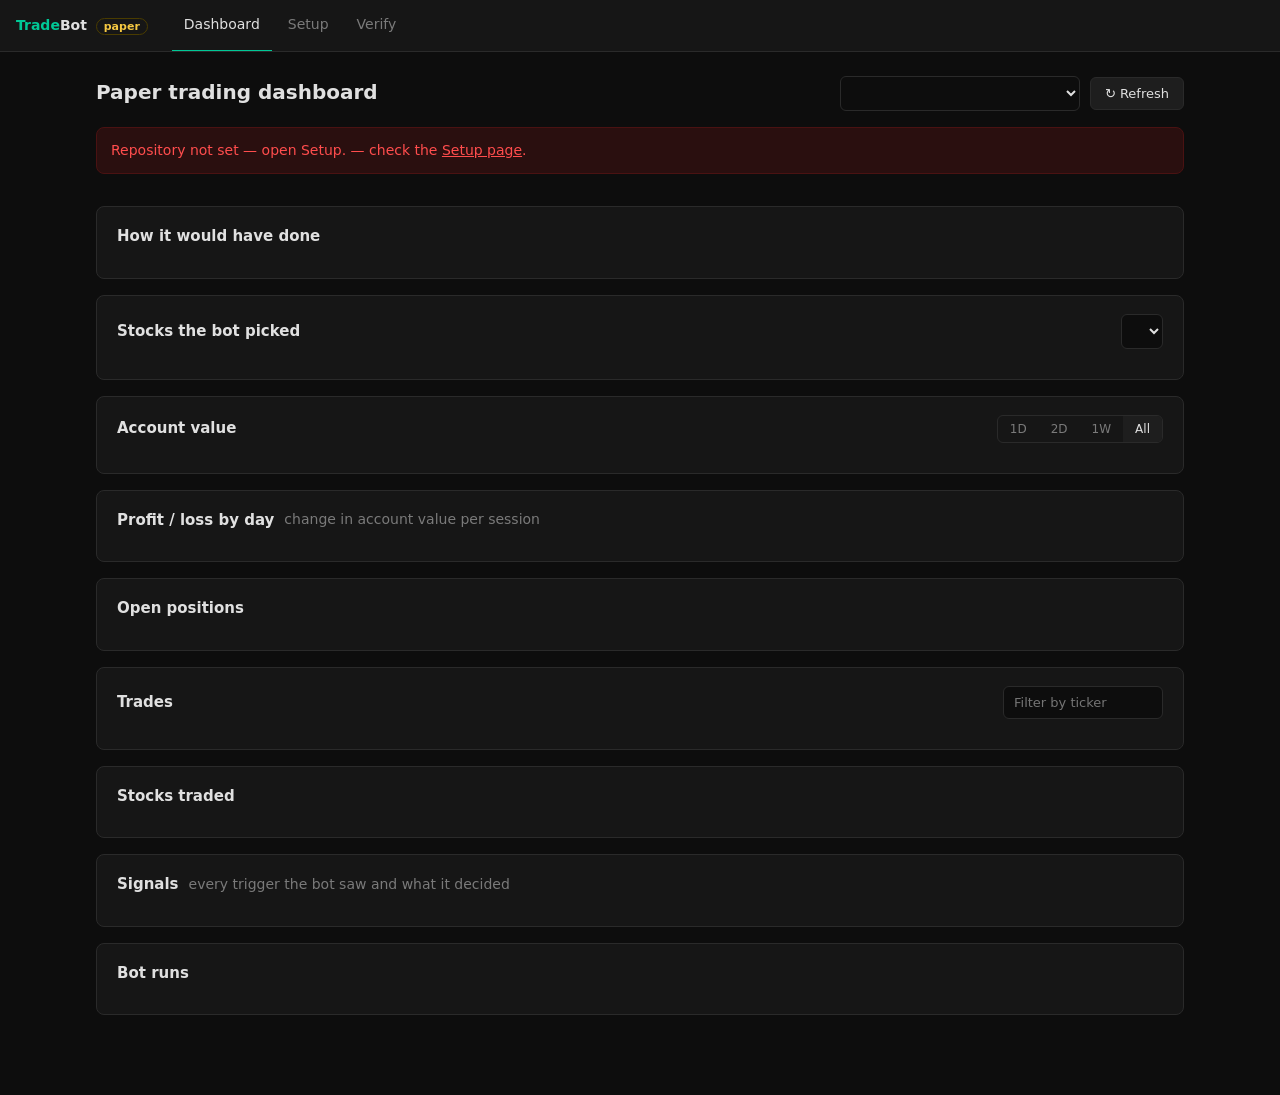
<file: index.html>
<!doctype html>
<html lang="en">
<head>
  <meta charset="utf-8">
  <meta name="viewport" content="width=device-width, initial-scale=1">
  <meta http-equiv="Content-Security-Policy" content="default-src 'self'; script-src 'self' https://cdn.jsdelivr.net https://accounts.google.com; connect-src 'self' https://api.github.com https://raw.githubusercontent.com https://www.googleapis.com https://oauth2.googleapis.com https://cdn.jsdelivr.net https://accounts.google.com; frame-src https://accounts.google.com; style-src 'self' 'unsafe-inline' https://accounts.google.com; img-src 'self' data:; object-src 'none'; base-uri 'none'; form-action 'none'">
  <meta name="referrer" content="no-referrer">
  <title>TradeBot Paper Dashboard</title>
  <link rel="stylesheet" href="assets/style.css">
</head>
<body>
  <nav id="nav"></nav>
  <main>
    <div class="toolbar">
      <div>
        <h1>Paper trading dashboard</h1>
        <p class="subtitle" id="sub" style="margin:0">Loading…</p>
      </div>
      <div class="spacer"></div>
      <select id="scope" style="width:auto;min-width:240px" aria-label="Which results to show"></select>
      <button class="btn" id="refresh">↻ Refresh</button>
    </div>

    <div id="notices"></div>

    <section class="kpis" id="kpis"></section>

    <div class="card">
      <div class="card-head"><h2>How it would have done</h2><span class="muted" id="period-note"></span></div>
      <div id="periods"></div>
    </div>

    <div class="card">
      <div class="card-head">
        <h2>Stocks the bot picked</h2><span class="muted" id="picks-note"></span><div class="spacer"></div>
        <select id="pick-day" style="width:auto" aria-label="Day"></select>
      </div>
      <div id="picks"></div>
    </div>

    <div class="card">
      <div class="card-head">
        <h2>Account value</h2><div class="spacer"></div>
        <div class="seg" id="range">
          <button data-n="1">1D</button><button data-n="2">2D</button><button data-n="5">1W</button><button data-n="0" class="on">All</button>
        </div>
      </div>
      <div class="chart-host" id="equity-chart"></div>
    </div>

    <div class="card">
      <div class="card-head"><h2>Profit / loss by day</h2><span class="muted">change in account value per session</span></div>
      <div class="chart-host" id="daily-chart"></div>
    </div>

    <div class="card">
      <div class="card-head"><h2>Open positions</h2></div>
      <div id="positions"></div>
    </div>

    <div class="card">
      <div class="card-head">
        <h2>Trades</h2><div class="spacer"></div>
        <input type="text" id="filter" placeholder="Filter by ticker" style="width:160px">
      </div>
      <div id="trades"></div>
    </div>

    <div class="card">
      <div class="card-head"><h2>Stocks traded</h2></div>
      <div id="stocks"></div>
    </div>

    <div class="card">
      <div class="card-head"><h2>Signals</h2><span class="muted">every trigger the bot saw and what it decided</span></div>
      <div id="signals"></div>
    </div>

    <div class="card">
      <div class="card-head"><h2>Bot runs</h2></div>
      <div id="runs"></div>
    </div>
  </main>
  <script type="module" src="assets/dashboard.js"></script>
</body>
</html>
</file>
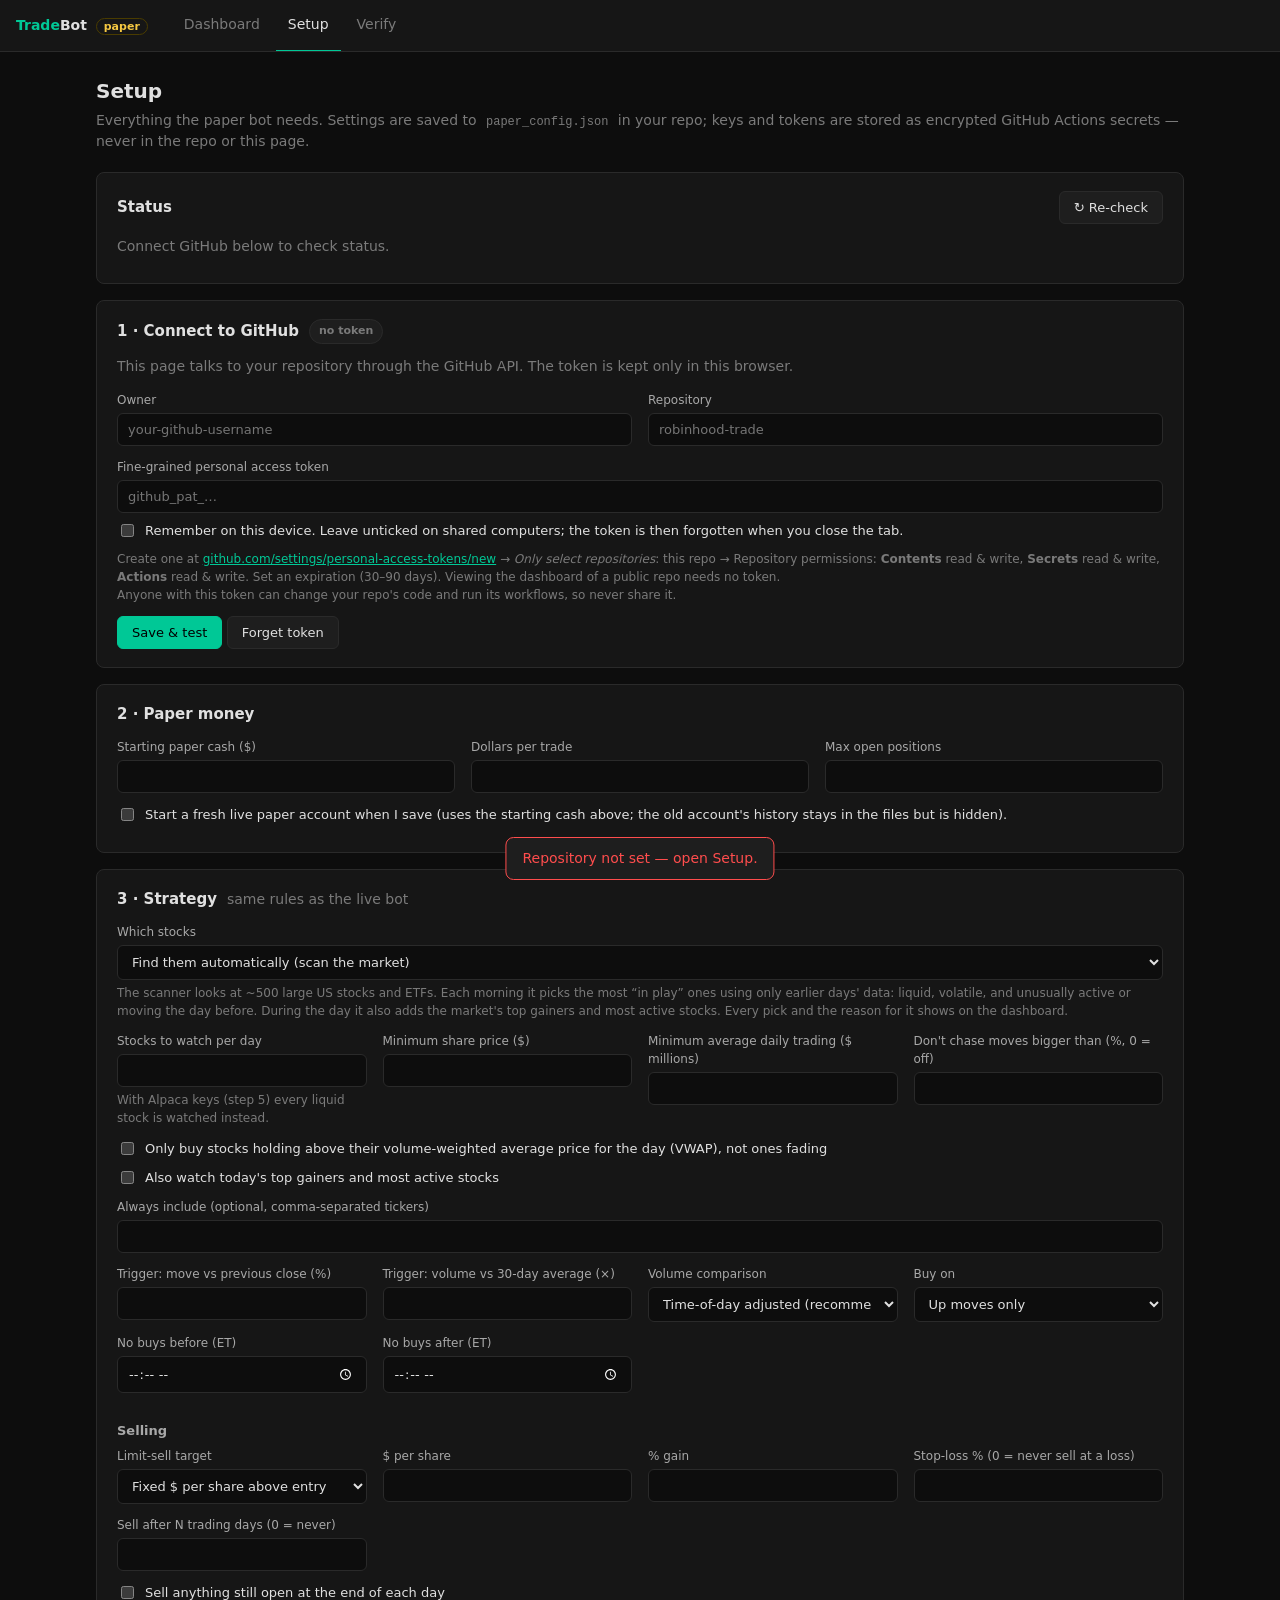
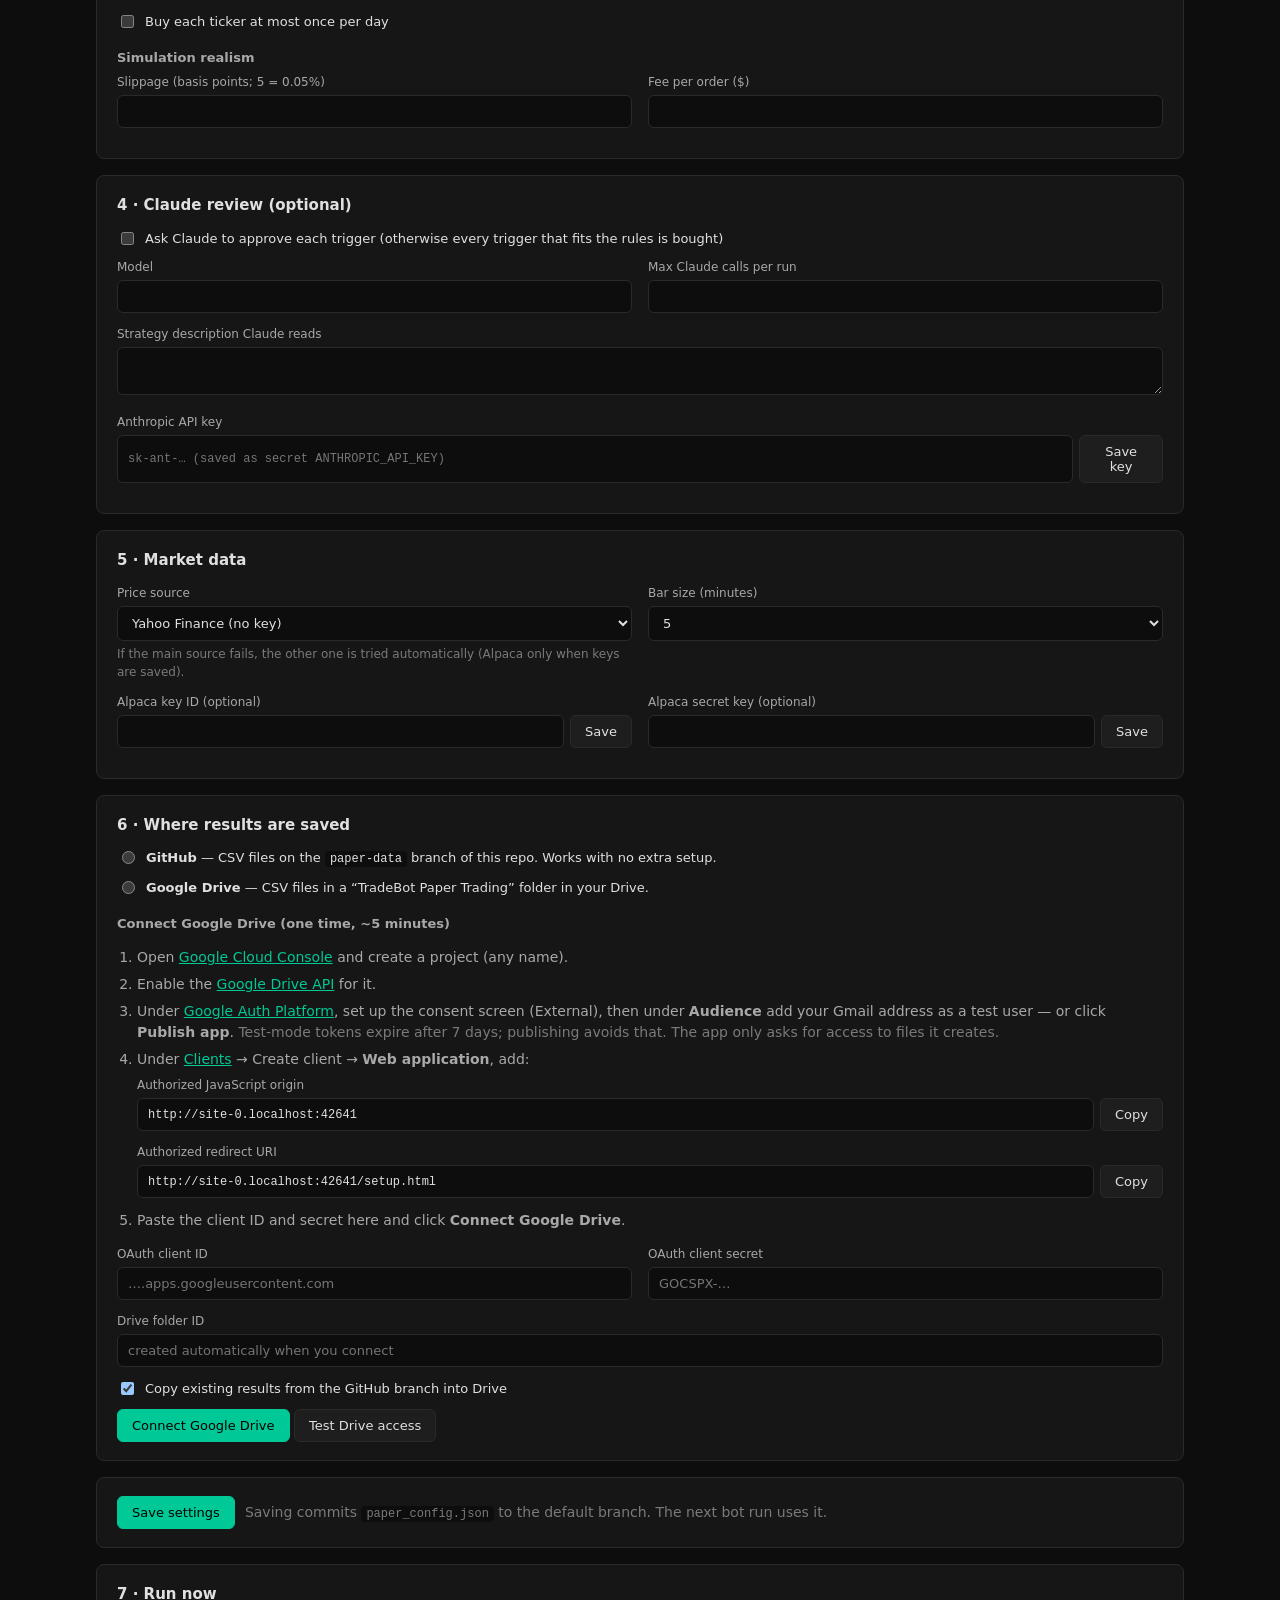
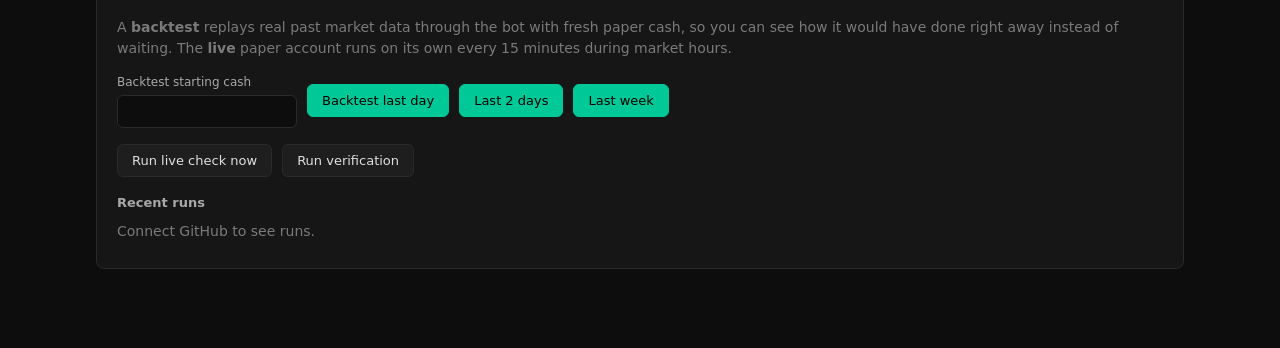
<file: setup.html>
<!doctype html>
<html lang="en">
<head>
  <meta charset="utf-8">
  <meta name="viewport" content="width=device-width, initial-scale=1">
  <meta http-equiv="Content-Security-Policy" content="default-src 'self'; script-src 'self' https://cdn.jsdelivr.net https://accounts.google.com; connect-src 'self' https://api.github.com https://raw.githubusercontent.com https://www.googleapis.com https://oauth2.googleapis.com https://cdn.jsdelivr.net https://accounts.google.com; frame-src https://accounts.google.com; style-src 'self' 'unsafe-inline' https://accounts.google.com; img-src 'self' data:; object-src 'none'; base-uri 'none'; form-action 'none'">
  <meta name="referrer" content="no-referrer">
  <title>TradeBot Paper Setup</title>
  <link rel="stylesheet" href="assets/style.css">
</head>
<body>
  <nav id="nav"></nav>
  <main>
    <h1>Setup</h1>
    <p class="subtitle">Everything the paper bot needs. Settings are saved to <code>paper_config.json</code> in your repo; keys and
      tokens are stored as encrypted GitHub Actions secrets — never in the repo or this page.</p>

    <div class="card">
      <div class="card-head"><h2>Status</h2><div class="spacer"></div><button class="btn" id="recheck">↻ Re-check</button></div>
      <div id="status"><p class="empty">Connect GitHub below to check status.</p></div>
    </div>

    <!-- 1. GitHub -->
    <div class="card">
      <div class="card-head"><h2>1 · Connect to GitHub</h2><span id="gh-badge"></span></div>
      <p class="muted" style="margin-top:0">This page talks to your repository through the GitHub API. The token is kept only in this browser.</p>
      <div class="grid2">
        <div class="field"><label for="gh-owner">Owner</label><input type="text" id="gh-owner" placeholder="your-github-username"></div>
        <div class="field"><label for="gh-repo">Repository</label><input type="text" id="gh-repo" placeholder="robinhood-trade"></div>
      </div>
      <div class="field">
        <label for="gh-token">Fine-grained personal access token</label>
        <input type="password" id="gh-token" placeholder="github_pat_…" autocomplete="off">
        <label class="check" style="margin-top:8px"><input type="checkbox" id="gh-remember">
          <span>Remember on this device. Leave unticked on shared computers; the token is then forgotten when you close the tab.</span></label>
        <div class="hint">Create one at <a href="https://github.com/settings/personal-access-tokens/new" target="_blank" rel="noopener">github.com/settings/personal-access-tokens/new</a>
          → <i>Only select repositories</i>: this repo → Repository permissions: <b>Contents</b> read &amp; write, <b>Secrets</b> read &amp; write,
          <b>Actions</b> read &amp; write. Set an expiration (30–90 days). Viewing the dashboard of a public repo needs no token.
          <br>Anyone with this token can change your repo's code and run its workflows, so never share it.</div>
      </div>
      <button class="btn primary" id="gh-save">Save &amp; test</button>
      <button class="btn" id="gh-forget">Forget token</button>
    </div>

    <form id="cfg-form">
    <!-- 2. Account -->
    <div class="card">
      <div class="card-head"><h2>2 · Paper money</h2><span class="muted" id="acct-id"></span></div>
      <div class="grid2">
        <div class="field"><label for="starting_cash">Starting paper cash ($)</label>
          <input type="number" id="starting_cash" data-path="account.starting_cash" min="100" step="100"></div>
        <div class="field"><label for="position_size">Dollars per trade</label>
          <input type="number" id="position_size" data-path="strategy.position_size" min="1" step="10"></div>
        <div class="field"><label for="max_open_positions">Max open positions</label>
          <input type="number" id="max_open_positions" data-path="strategy.max_open_positions" min="1" step="1"></div>
      </div>
      <label class="check"><input type="checkbox" id="reset-account">
        <span>Start a fresh live paper account when I save (uses the starting cash above; the old account's history stays in the files but is hidden).</span></label>
    </div>

    <!-- 3. Strategy -->
    <div class="card">
      <div class="card-head"><h2>3 · Strategy</h2><span class="muted">same rules as the live bot</span></div>
      <div class="field"><label for="universe">Which stocks</label>
        <select id="universe" data-path="strategy.universe">
          <option value="market">Find them automatically (scan the market)</option>
          <option value="watchlist">Only my watchlist</option>
        </select>
        <div class="hint">The scanner looks at ~500 large US stocks and ETFs. Each morning it picks the most “in play” ones using only
          earlier days' data: liquid, volatile, and unusually active or moving the day before. During the day it also adds the
          market's top gainers and most active stocks. Every pick and the reason for it shows on the dashboard.</div></div>
      <div class="grid2" id="scan-fields">
        <div class="field"><label for="scan_size">Stocks to watch per day</label>
          <input type="number" id="scan_size" data-path="strategy.scan_size" min="5" max="150" step="5">
          <div class="hint">With Alpaca keys (step 5) every liquid stock is watched instead.</div></div>
        <div class="field"><label for="min_price">Minimum share price ($)</label>
          <input type="number" id="min_price" data-path="strategy.min_price" min="1" step="1"></div>
        <div class="field"><label for="min_adv">Minimum average daily trading ($ millions)</label>
          <input type="number" id="min_adv" data-path="strategy.min_avg_dollar_volume" data-scale="1000000" min="1" step="5"></div>
        <div class="field"><label for="max_change_pct">Don't chase moves bigger than (%, 0 = off)</label>
          <input type="number" id="max_change_pct" data-path="strategy.max_change_pct" min="0" step="1"></div>
      </div>
      <label class="check"><input type="checkbox" id="require_above_vwap" data-path="strategy.require_above_vwap">
        <span>Only buy stocks holding above their volume-weighted average price for the day (VWAP), not ones fading</span></label>
      <label class="check"><input type="checkbox" id="include_movers" data-path="strategy.include_market_movers">
        <span>Also watch today's top gainers and most active stocks</span></label>
      <div class="field"><label for="watchlist" id="watchlist-label">Always include (optional, comma-separated tickers)</label>
        <input type="text" id="watchlist" data-path="strategy.watchlist" data-type="list"></div>
      <div class="grid2">
        <div class="field"><label for="min_change_pct">Trigger: move vs previous close (%)</label>
          <input type="number" id="min_change_pct" data-path="strategy.min_change_pct" step="0.1"></div>
        <div class="field"><label for="min_volume_multiplier">Trigger: volume vs 30-day average (×)</label>
          <input type="number" id="min_volume_multiplier" data-path="strategy.min_volume_multiplier" step="0.1"></div>
        <div class="field"><label for="volume_mode">Volume comparison</label>
          <select id="volume_mode" data-path="strategy.volume_mode">
            <option value="prorated">Time-of-day adjusted (recommended)</option>
            <option value="full_day">Today so far vs full-day average (original bot)</option>
          </select></div>
        <div class="field"><label for="direction">Buy on</label>
          <select id="direction" data-path="strategy.direction">
            <option value="up">Up moves only</option><option value="both">Up and down moves</option>
          </select></div>
        <div class="field"><label for="entry_start">No buys before (ET)</label>
          <input type="time" id="entry_start" data-path="strategy.entry_start"></div>
        <div class="field"><label for="last_entry_time">No buys after (ET)</label>
          <input type="time" id="last_entry_time" data-path="strategy.last_entry_time"></div>
      </div>
      <h3>Selling</h3>
      <div class="grid2">
        <div class="field"><label for="sell_mode">Limit-sell target</label>
          <select id="sell_mode" data-path="strategy.sell_mode">
            <option value="dollar">Fixed $ per share above entry</option>
            <option value="percent">Fixed % above entry</option>
            <option value="claude">Let Claude pick (needs Claude on)</option>
          </select></div>
        <div class="field"><label for="profit_target">$ per share</label>
          <input type="number" id="profit_target" data-path="strategy.profit_target" step="0.1"></div>
        <div class="field"><label for="sell_percent">% gain</label>
          <input type="number" id="sell_percent" data-path="strategy.sell_percent" step="0.1"></div>
        <div class="field"><label for="stop_loss_pct">Stop-loss % (0 = never sell at a loss)</label>
          <input type="number" id="stop_loss_pct" data-path="strategy.stop_loss_pct" step="0.5" min="0"></div>
        <div class="field"><label for="max_hold_days">Sell after N trading days (0 = never)</label>
          <input type="number" id="max_hold_days" data-path="strategy.max_hold_days" step="1" min="0"></div>
      </div>
      <label class="check"><input type="checkbox" id="close_at_eod" data-path="strategy.close_at_eod">
        <span>Sell anything still open at the end of each day</span></label>
      <label class="check"><input type="checkbox" id="one_entry" data-path="strategy.one_entry_per_ticker_per_day">
        <span>Buy each ticker at most once per day</span></label>
      <h3>Simulation realism</h3>
      <div class="grid2">
        <div class="field"><label for="slippage_bps">Slippage (basis points; 5 = 0.05%)</label>
          <input type="number" id="slippage_bps" data-path="execution.slippage_bps" step="1" min="0"></div>
        <div class="field"><label for="fee_per_trade">Fee per order ($)</label>
          <input type="number" id="fee_per_trade" data-path="execution.fee_per_trade" step="0.01" min="0"></div>
      </div>
    </div>

    <!-- 4. Claude -->
    <div class="card">
      <div class="card-head"><h2>4 · Claude review (optional)</h2><span id="claude-badge"></span></div>
      <label class="check"><input type="checkbox" id="use_claude" data-path="strategy.use_claude">
        <span>Ask Claude to approve each trigger (otherwise every trigger that fits the rules is bought)</span></label>
      <div class="grid2">
        <div class="field"><label for="claude_model">Model</label>
          <input type="text" id="claude_model" data-path="strategy.claude_model"></div>
        <div class="field"><label for="claude_max">Max Claude calls per run</label>
          <input type="number" id="claude_max" data-path="strategy.claude_max_calls_per_run" min="1"></div>
      </div>
      <div class="field"><label for="strategy_text">Strategy description Claude reads</label>
        <textarea id="strategy_text" data-path="strategy.strategy_text" rows="2"></textarea></div>
      <div class="field"><label for="anthropic-key">Anthropic API key</label>
        <div class="copy"><input type="password" id="anthropic-key" placeholder="sk-ant-… (saved as secret ANTHROPIC_API_KEY)" autocomplete="off">
          <button class="btn" type="button" data-secret="ANTHROPIC_API_KEY" data-input="anthropic-key">Save key</button></div></div>
    </div>

    <!-- 5. Market data -->
    <div class="card">
      <div class="card-head"><h2>5 · Market data</h2></div>
      <div class="grid2">
        <div class="field"><label for="provider">Price source</label>
          <select id="provider" data-path="market_data.provider">
            <option value="yahoo">Yahoo Finance (no key)</option>
            <option value="alpaca">Alpaca (free key, IEX feed)</option>
          </select>
          <div class="hint">If the main source fails, the other one is tried automatically (Alpaca only when keys are saved).</div></div>
        <div class="field"><label for="interval">Bar size (minutes)</label>
          <select id="interval" data-path="market_data.interval_minutes" data-type="number">
            <option value="5">5</option><option value="15">15</option>
          </select></div>
      </div>
      <div class="grid2">
        <div class="field"><label for="alpaca-id">Alpaca key ID (optional)</label>
          <div class="copy"><input type="password" id="alpaca-id" autocomplete="off">
            <button class="btn" type="button" data-secret="ALPACA_API_KEY_ID" data-input="alpaca-id">Save</button></div></div>
        <div class="field"><label for="alpaca-secret">Alpaca secret key (optional)</label>
          <div class="copy"><input type="password" id="alpaca-secret" autocomplete="off">
            <button class="btn" type="button" data-secret="ALPACA_API_SECRET_KEY" data-input="alpaca-secret">Save</button></div></div>
      </div>
    </div>

    <!-- 6. Storage -->
    <div class="card">
      <div class="card-head"><h2>6 · Where results are saved</h2><span id="storage-badge"></span></div>
      <label class="check"><input type="radio" name="backend" value="github" data-path="storage.backend">
        <span><b>GitHub</b> — CSV files on the <code>paper-data</code> branch of this repo. Works with no extra setup.</span></label>
      <label class="check"><input type="radio" name="backend" value="drive" data-path="storage.backend">
        <span><b>Google Drive</b> — CSV files in a “TradeBot Paper Trading” folder in your Drive.</span></label>

      <div id="drive-setup" style="margin-top:12px">
        <h3>Connect Google Drive (one time, ~5 minutes)</h3>
        <ol class="steps">
          <li>Open <a href="https://console.cloud.google.com/projectcreate" target="_blank" rel="noopener">Google Cloud Console</a> and create a project (any name).</li>
          <li>Enable the <a href="https://console.cloud.google.com/apis/library/drive.googleapis.com" target="_blank" rel="noopener">Google Drive API</a> for it.</li>
          <li>Under <a href="https://console.cloud.google.com/auth/branding" target="_blank" rel="noopener">Google Auth Platform</a>, set up the consent screen
            (External), then under <b>Audience</b> add your Gmail address as a test user — or click <b>Publish app</b>.
            <span class="muted">Test-mode tokens expire after 7 days; publishing avoids that. The app only asks for access to files it creates.</span></li>
          <li>Under <a href="https://console.cloud.google.com/auth/clients" target="_blank" rel="noopener">Clients</a> → Create client → <b>Web application</b>, add:
            <div class="field" style="margin-top:6px"><label>Authorized JavaScript origin</label>
              <div class="copy"><input type="text" id="origin" readonly><button class="btn" type="button" data-copy="origin">Copy</button></div></div>
            <div class="field"><label>Authorized redirect URI</label>
              <div class="copy"><input type="text" id="redirect" readonly><button class="btn" type="button" data-copy="redirect">Copy</button></div></div></li>
          <li>Paste the client ID and secret here and click <b>Connect Google Drive</b>.</li>
        </ol>
        <div class="grid2">
          <div class="field"><label for="g-client-id">OAuth client ID</label>
            <input type="text" id="g-client-id" data-path="storage.google_client_id" placeholder="….apps.googleusercontent.com"></div>
          <div class="field"><label for="g-client-secret">OAuth client secret</label>
            <input type="password" id="g-client-secret" placeholder="GOCSPX-…" autocomplete="off"></div>
        </div>
        <div class="field"><label for="g-folder">Drive folder ID</label>
          <input type="text" id="g-folder" data-path="storage.drive_folder_id" placeholder="created automatically when you connect">
          <div class="hint" id="g-folder-link"></div></div>
        <label class="check"><input type="checkbox" id="g-copy" checked>
          <span>Copy existing results from the GitHub branch into Drive</span></label>
        <button class="btn primary" type="button" id="g-connect">Connect Google Drive</button>
        <button class="btn" type="button" id="g-test">Test Drive access</button>
      </div>
    </div>

    <div class="card">
      <div class="toolbar" style="margin:0">
        <button class="btn primary" type="button" id="save-cfg">Save settings</button>
        <span class="muted" id="save-note">Saving commits <code>paper_config.json</code> to the default branch. The next bot run uses it.</span>
      </div>
    </div>
    </form>

    <!-- 7. Run -->
    <div class="card">
      <div class="card-head"><h2>7 · Run now</h2></div>
      <p class="muted" style="margin-top:0">A <b>backtest</b> replays real past market data through the bot with fresh paper cash, so you can see how it
        would have done right away instead of waiting. The <b>live</b> paper account runs on its own every 15 minutes during market hours.</p>
      <div class="toolbar">
        <div class="field" style="margin:0;width:180px"><label for="bt-cash">Backtest starting cash</label>
          <input type="number" id="bt-cash" min="100" step="100"></div>
        <button class="btn primary" type="button" data-bt="1">Backtest last day</button>
        <button class="btn primary" type="button" data-bt="2">Last 2 days</button>
        <button class="btn primary" type="button" data-bt="5">Last week</button>
      </div>
      <div class="toolbar">
        <button class="btn" type="button" id="run-live">Run live check now</button>
        <button class="btn" type="button" id="run-verify">Run verification</button>
      </div>
      <h3>Recent runs</h3>
      <div id="runs"><p class="empty">Connect GitHub to see runs.</p></div>
    </div>
  </main>
  <script type="module" src="assets/setup.js"></script>
</body>
</html>
</file>
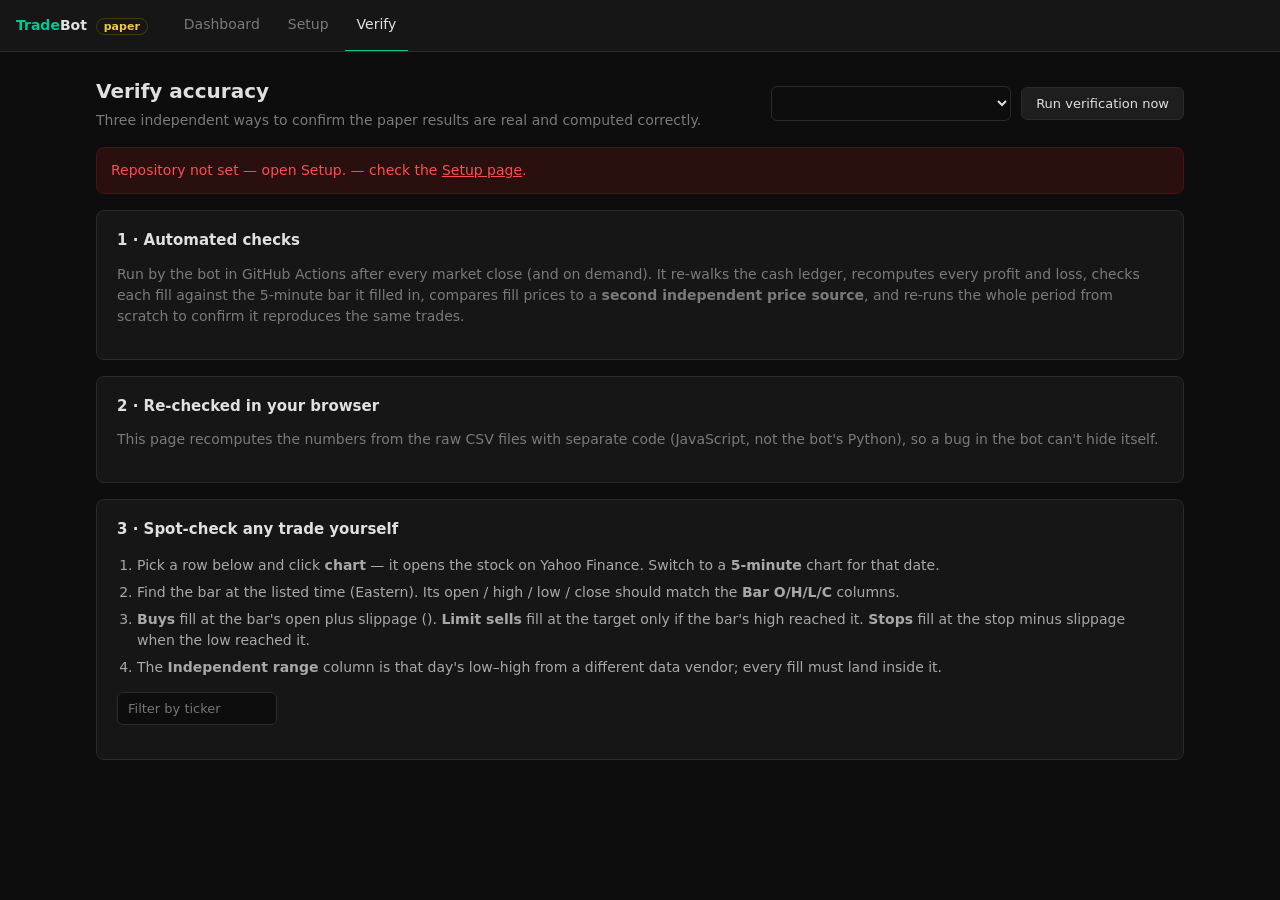
<file: verify.html>
<!doctype html>
<html lang="en">
<head>
  <meta charset="utf-8">
  <meta name="viewport" content="width=device-width, initial-scale=1">
  <meta http-equiv="Content-Security-Policy" content="default-src 'self'; script-src 'self' https://cdn.jsdelivr.net https://accounts.google.com; connect-src 'self' https://api.github.com https://raw.githubusercontent.com https://www.googleapis.com https://oauth2.googleapis.com https://cdn.jsdelivr.net https://accounts.google.com; frame-src https://accounts.google.com; style-src 'self' 'unsafe-inline' https://accounts.google.com; img-src 'self' data:; object-src 'none'; base-uri 'none'; form-action 'none'">
  <meta name="referrer" content="no-referrer">
  <title>TradeBot Paper Verify</title>
  <link rel="stylesheet" href="assets/style.css">
</head>
<body>
  <nav id="nav"></nav>
  <main>
    <div class="toolbar">
      <div>
        <h1>Verify accuracy</h1>
        <p class="subtitle" style="margin:0">Three independent ways to confirm the paper results are real and computed correctly.</p>
      </div>
      <div class="spacer"></div>
      <select id="scope" style="width:auto;min-width:240px" aria-label="Which results to verify"></select>
      <button class="btn" id="run-verify">Run verification now</button>
    </div>
    <div id="notices"></div>

    <div class="card">
      <div class="card-head"><h2>1 · Automated checks</h2><span id="overall"></span><div class="spacer"></div><span class="muted" id="gen"></span></div>
      <p class="muted" style="margin-top:0">Run by the bot in GitHub Actions after every market close (and on demand). It re-walks the cash ledger,
        recomputes every profit and loss, checks each fill against the 5-minute bar it filled in, compares fill prices to a
        <b>second independent price source</b>, and re-runs the whole period from scratch to confirm it reproduces the same trades.</p>
      <div id="checks"></div>
    </div>

    <div class="card">
      <div class="card-head"><h2>2 · Re-checked in your browser</h2><span id="js-overall"></span></div>
      <p class="muted" style="margin-top:0">This page recomputes the numbers from the raw CSV files with separate code (JavaScript, not the bot's Python),
        so a bug in the bot can't hide itself.</p>
      <div id="js-checks"></div>
    </div>

    <div class="card">
      <div class="card-head"><h2>3 · Spot-check any trade yourself</h2></div>
      <ol class="steps">
        <li>Pick a row below and click <b>chart</b> — it opens the stock on Yahoo Finance. Switch to a <b>5-minute</b> chart for that date.</li>
        <li>Find the bar at the listed time (Eastern). Its open / high / low / close should match the <b>Bar O/H/L/C</b> columns.</li>
        <li><b>Buys</b> fill at the bar's open plus slippage (<span id="slip"></span>). <b>Limit sells</b> fill at the target only if the bar's high reached it.
          <b>Stops</b> fill at the stop minus slippage when the low reached it.</li>
        <li>The <b>Independent range</b> column is that day's low–high from a different data vendor; every fill must land inside it.</li>
      </ol>
      <div class="toolbar"><input type="text" id="filter" placeholder="Filter by ticker" style="width:160px"></div>
      <div id="evidence"></div>
    </div>
  </main>
  <script type="module" src="assets/verify.js"></script>
</body>
</html>
</file>
<file: assets/style.css>
:root {
  color-scheme: dark;
  --bg: #0d0d0d;
  --surface: #161616;
  --surface2: #1e1e1e;
  --border: #2a2a2a;
  --green: #00c896;
  --green-dim: #0d2e20;
  --red: #ff4d4d;
  --red-dim: #2a0f0f;
  --yellow: #f5c842;
  --yellow-dim: #2a2000;
  --text: #e0e0e0;
  --text-2: #a8a8a8;
  --muted: #7a7a7a;
  --grid: #262626;
  --font: "Segoe UI", system-ui, -apple-system, sans-serif;
  --mono: "Cascadia Code", Consolas, ui-monospace, monospace;
}
*, *::before, *::after { box-sizing: border-box; }
body { margin: 0; background: var(--bg); color: var(--text); font: 14px/1.5 var(--font); }
a { color: var(--green); }

nav#nav {
  position: sticky; top: 0; z-index: 20; display: flex; align-items: center; gap: 4px;
  height: 52px; padding: 0 16px; background: var(--surface); border-bottom: 1px solid var(--border);
  overflow-x: auto;
}
nav .brand { font-weight: 700; color: var(--green); text-decoration: none; margin-right: 20px; white-space: nowrap; }
nav .brand span { color: var(--text); }
nav .brand em { font-style: normal; font-size: 11px; color: var(--yellow); border: 1px solid #4a3c00; border-radius: 10px; padding: 1px 7px; margin-left: 4px; }
nav .nav-link { color: var(--muted); text-decoration: none; padding: 0 12px; height: 52px; display: flex; align-items: center; border-bottom: 2px solid transparent; }
nav .nav-link:hover { color: var(--text); }
nav .nav-link.active { color: var(--text); border-bottom-color: var(--green); }

main { max-width: 1120px; margin: 0 auto; padding: 24px 16px 64px; }
h1 { font-size: 20px; margin: 0 0 4px; }
h2 { font-size: 15px; margin: 0; }
h3 { font-size: 13px; margin: 16px 0 6px; color: var(--text-2); }
.subtitle { color: var(--muted); margin: 0 0 20px; }
.muted { color: var(--muted); }
.pos { color: var(--green); }
.neg { color: var(--red); }

.card { background: var(--surface); border: 1px solid var(--border); border-radius: 8px; padding: 18px 20px; margin-bottom: 16px; }
.card-head { display: flex; align-items: center; gap: 10px; flex-wrap: wrap; margin-bottom: 12px; }
.card-head .spacer { flex: 1; }

.toolbar { display: flex; gap: 10px; align-items: center; flex-wrap: wrap; margin-bottom: 16px; }
.toolbar .spacer { flex: 1; }

.badge { display: inline-flex; align-items: center; gap: 5px; font-size: 11px; font-weight: 600; padding: 3px 9px; border-radius: 20px; white-space: nowrap; }
.badge.green { background: var(--green-dim); color: var(--green); }
.badge.red { background: var(--red-dim); color: var(--red); }
.badge.yellow { background: var(--yellow-dim); color: var(--yellow); }
.badge.gray { background: var(--surface2); color: var(--muted); border: 1px solid var(--border); }

.btn { display: inline-flex; align-items: center; gap: 6px; padding: 8px 14px; border-radius: 6px; border: 1px solid var(--border);
  background: var(--surface2); color: var(--text); font: 500 13px var(--font); cursor: pointer; text-decoration: none; }
.btn:hover { border-color: #444; }
.btn.primary { background: var(--green); color: #000; border-color: var(--green); }
.btn.danger { background: var(--red-dim); color: var(--red); border-color: #4a1212; }
.btn:disabled { opacity: .5; cursor: not-allowed; }
.seg { display: inline-flex; border: 1px solid var(--border); border-radius: 6px; overflow: hidden; }
.seg button { background: transparent; color: var(--muted); border: 0; padding: 6px 12px; font: 500 12px var(--font); cursor: pointer; }
.seg button.on { background: var(--surface2); color: var(--text); }

select, input[type=text], input[type=number], input[type=password], input[type=time], textarea {
  background: var(--bg); color: var(--text); border: 1px solid var(--border); border-radius: 6px;
  padding: 8px 10px; font: 13px var(--font); width: 100%; }
select:focus, input:focus, textarea:focus { outline: none; border-color: var(--green); }
label { display: block; font-size: 12px; color: var(--text-2); margin-bottom: 4px; }
.field { margin-bottom: 12px; }
.hint { font-size: 12px; color: var(--muted); margin-top: 4px; }
.grid2 { display: grid; grid-template-columns: repeat(auto-fit, minmax(220px, 1fr)); gap: 0 16px; }
.check { display: flex; gap: 8px; align-items: flex-start; font-size: 13px; color: var(--text); margin-bottom: 10px; }
.check input { margin-top: 3px; }

.kpis { display: grid; grid-template-columns: repeat(auto-fit, minmax(150px, 1fr)); gap: 12px; margin-bottom: 16px; }
.kpi { background: var(--surface); border: 1px solid var(--border); border-radius: 8px; padding: 14px 16px; }
.kpi .k { font-size: 11px; text-transform: uppercase; letter-spacing: .6px; color: var(--muted); }
.kpi .v { font-size: 22px; font-weight: 600; margin-top: 2px; font-variant-numeric: tabular-nums; }
.kpi .s { font-size: 12px; color: var(--text-2); font-variant-numeric: tabular-nums; }

.table-wrap { overflow-x: auto; }
table { width: 100%; border-collapse: collapse; font-size: 13px; }
th { text-align: left; font-weight: 500; font-size: 11px; text-transform: uppercase; letter-spacing: .5px; color: var(--muted);
  padding: 8px 10px; border-bottom: 1px solid var(--border); white-space: nowrap; }
td { padding: 8px 10px; border-bottom: 1px solid #1f1f1f; white-space: nowrap; }
td.wrap { white-space: normal; min-width: 220px; }
th.num, td.num { text-align: right; font-variant-numeric: tabular-nums; }
tr:hover td { background: #131313; }
.empty { color: var(--muted); margin: 8px 0; }
.ticker { font-weight: 600; }

.chart-host { position: relative; width: 100%; }
svg.chart { width: 100%; height: auto; display: block; }
svg.chart .grid { stroke: var(--grid); stroke-width: 1; }
svg.chart .daysep { stroke: var(--grid); stroke-dasharray: 2 4; }
svg.chart .axis { fill: var(--muted); font-size: 11px; font-family: var(--font); }
svg.chart .baseline { stroke: var(--muted); stroke-dasharray: 4 4; stroke-width: 1; }
svg.chart .zero { stroke: #555; stroke-width: 1; }
svg.chart .line { fill: none; stroke-width: 2; stroke-linejoin: round; }
svg.chart .line.pos { stroke: var(--green); }
svg.chart .line.neg { stroke: var(--red); }
svg.chart .dot { stroke: var(--surface); stroke-width: 2; }
svg.chart .dot.pos { fill: var(--green); }
svg.chart .dot.neg { fill: var(--red); }
svg.chart .cross { stroke: #555; stroke-width: 1; }
svg.chart .bar.pos { fill: var(--green); }
svg.chart .bar.neg { fill: var(--red); }
svg.chart .hit { fill: transparent; cursor: crosshair; }
.chart-tip { position: absolute; display: none; pointer-events: none; background: #000; border: 1px solid var(--border);
  border-radius: 6px; padding: 6px 9px; font-size: 12px; white-space: nowrap; z-index: 5; }

.notice { border-radius: 8px; padding: 12px 14px; margin-bottom: 16px; border: 1px solid; }
.notice.warn { background: var(--yellow-dim); border-color: #4a3c00; color: var(--yellow); }
.notice.err { background: var(--red-dim); border-color: #4a1212; color: var(--red); }
.notice.ok { background: var(--green-dim); border-color: #134a33; color: var(--green); }
.notice a { color: inherit; }

.check-row { display: flex; gap: 12px; padding: 10px 0; border-bottom: 1px solid #1f1f1f; }
.check-row .icon { width: 22px; flex: none; font-weight: 700; }
.check-row details { color: var(--text-2); font-size: 12px; margin-top: 4px; }
.check-row code, code { font-family: var(--mono); font-size: 12px; background: var(--bg); padding: 1px 5px; border-radius: 4px; }

.steps { padding-left: 20px; color: var(--text-2); }
.steps li { margin-bottom: 6px; }
.copy { display: flex; gap: 6px; }
.copy input { font-family: var(--mono); font-size: 12px; }

.toast { position: fixed; bottom: 20px; left: 50%; transform: translateX(-50%); background: var(--surface2); border: 1px solid var(--border);
  border-radius: 8px; padding: 10px 16px; z-index: 50; max-width: calc(100vw - 32px); }
.toast.ok { border-color: var(--green); }
.toast.err { border-color: var(--red); color: var(--red); }

@media (max-width: 600px) {
  nav .brand { margin-right: 6px; }
  nav .nav-link { padding: 0 8px; }
  .kpi .v { font-size: 18px; }
  .card { padding: 14px; }
}
</file>
